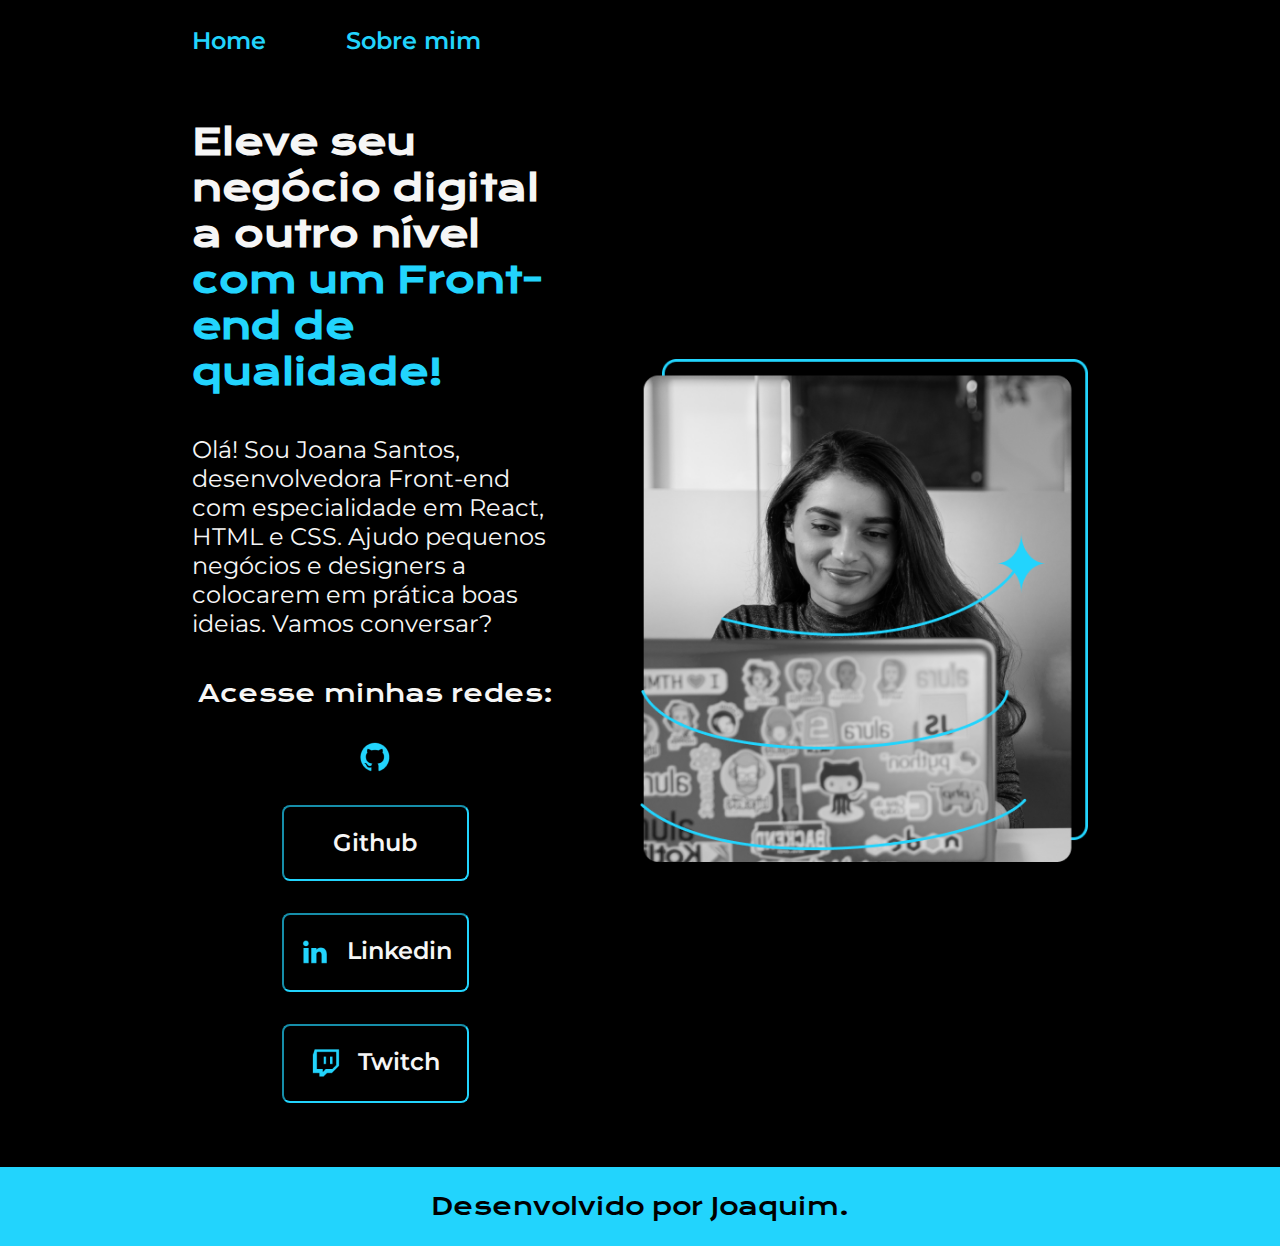
<file: index.html>
<!DOCTYPE html>
<html lang="pt-br">
<head>
    <meta charset="UTF-8">
    <meta http-equiv="X-UA-Compatible" content="IE=edge">
    <meta name="viewport" content="width=device-width, initial-scale=1.0">
    <title>Portifolio</title>
    <link rel="stylesheet" href="styles/style.css">
</head>
<body>
    <header class="cabecalho">
        <nav class="cabecalho__menu">
            <a class="cabecalho__menu__link" href="index.html">Home</a>
            <a class="cabecalho__menu__link" href="about.html">Sobre mim</a>
        </nav>
    </header>
    
    <main class="apresentacao">
        <section class="apresentacao__conteudo">
            <h1 class="apresentacao__conteudo__titulo">Eleve seu negócio digital a outro nível <strong class="titulo-destaque">com um Front-end de qualidade!</strong></h1>
            <p class="apresentacao__conteudo__texto">Olá! Sou Joana Santos, desenvolvedora Front-end com especialidade em React, HTML e CSS. Ajudo pequenos negócios e designers a colocarem em prática boas ideias. Vamos conversar?</p>
            <div class="apresentacao__links">
                <h2 class="apresentacao__links__subtitulo">Acesse minhas redes:</h2>
                <img src="./assets/github.png" alt="Logo Github">
                <a class="apresentacao__links__navegacao" href="">
                    Github
                </a>
                <a class="apresentacao__links__navegacao" href="">
                    <img src="./assets/linkedin.png" alt="Logo Linkedin">
                    Linkedin
                </a>
                <a class="apresentacao__links__navegacao" href="">
                    <img src="./assets/twitch.png" alt="Logo Twitch">
                    Twitch
                </a>
            </div>
        </section>
        <img class="apresentacao__imagem" src="./assets/foto-perfil.png" alt="Foto do Perfil">
    </main>

    <footer class="rodape">
        <p>Desenvolvido por Joaquim.</p>
    </footer>
</body>
</html>
</file>
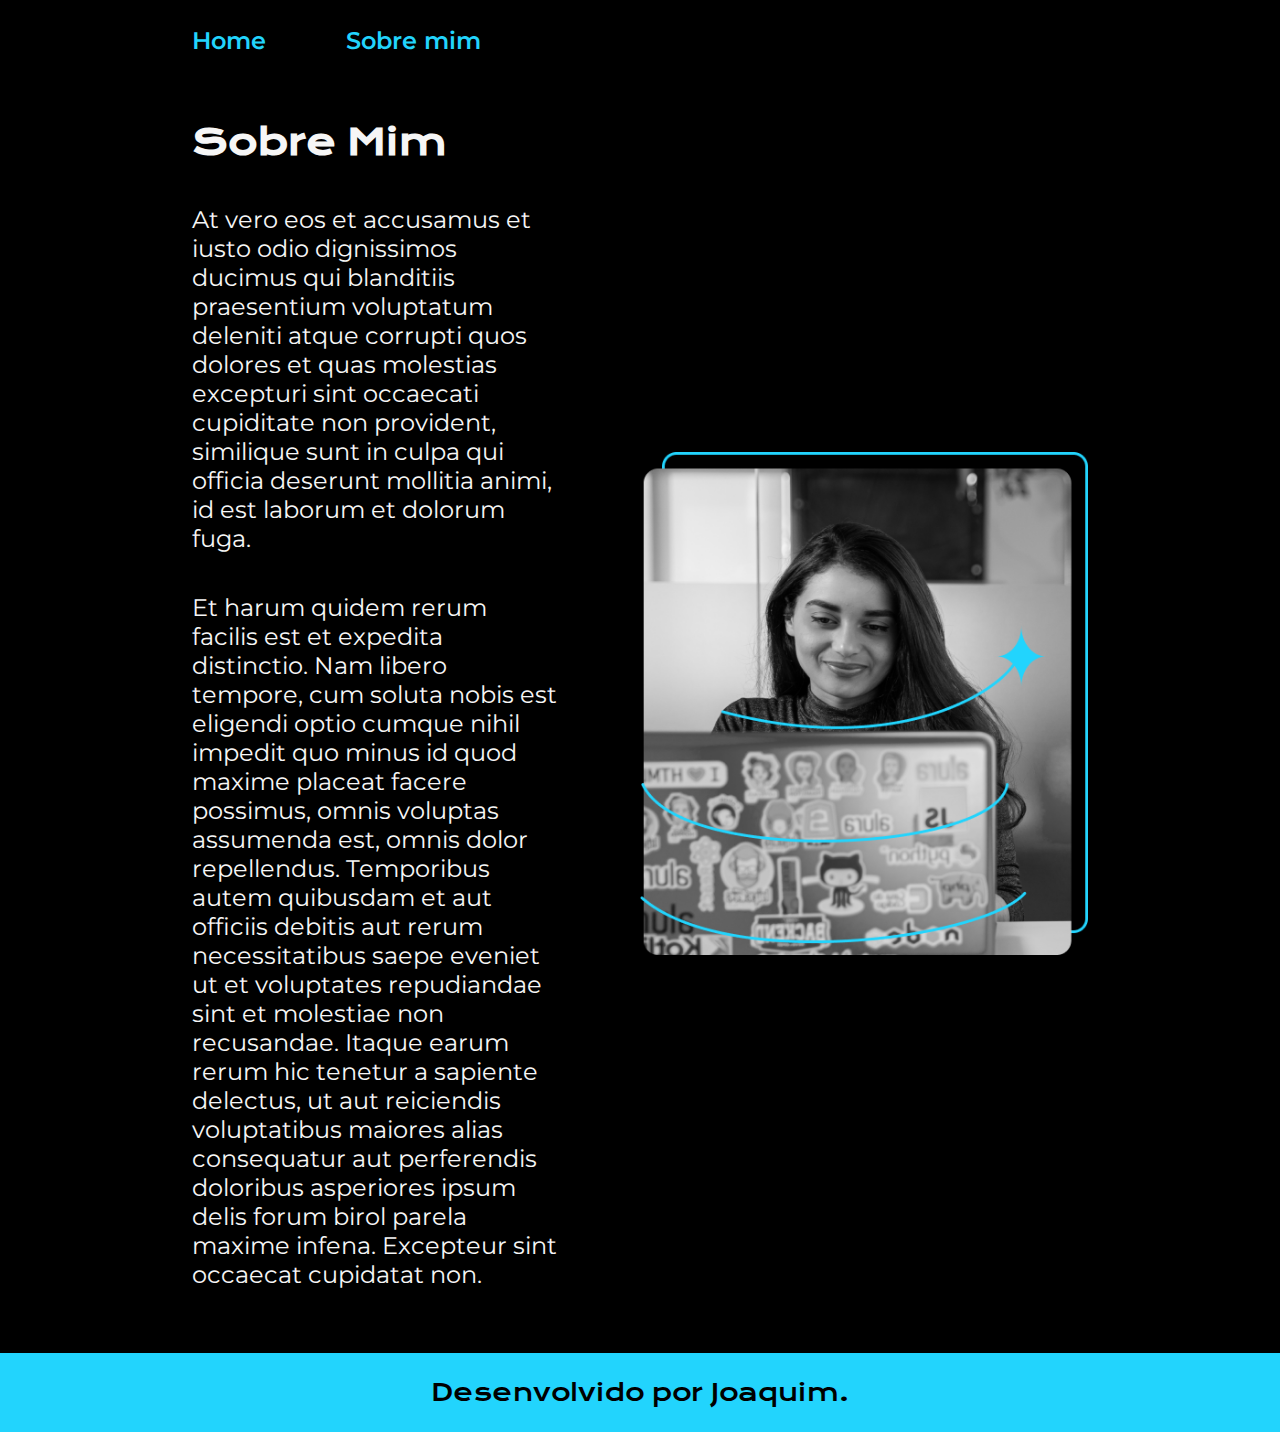
<file: about.html>
<!DOCTYPE html>
<html lang="pt-br">
<head>
    <meta charset="UTF-8">
    <meta http-equiv="X-UA-Compatible" content="IE=edge">
    <meta name="viewport" content="width=device-width, initial-scale=1.0">
    <title>Sobre mim</title>
    <link rel="stylesheet" href="styles/style.css">
</head>
<body>
    <header class="cabecalho">
        <nav class="cabecalho__menu">
            <a class="cabecalho__menu__link" href="index.html">Home</a>
            <a class="cabecalho__menu__link" href="about.html">Sobre mim</a>
        </nav>
    </header>

    <main class="apresentacao">
        <section class="apresentacao__conteudo">
            <h1 class="apresentacao__conteudo__titulo">Sobre Mim</h1>
            <p class="apresentacao__conteudo__texto">At vero eos et accusamus et iusto odio dignissimos ducimus qui blanditiis praesentium voluptatum deleniti atque corrupti quos dolores et quas molestias excepturi sint occaecati cupiditate non provident, similique sunt in culpa qui officia deserunt mollitia animi, id est laborum et dolorum fuga.</p>
            <p class="apresentacao__conteudo__texto">Et harum quidem rerum facilis est et expedita distinctio. Nam libero tempore, cum soluta nobis est eligendi optio cumque nihil impedit quo minus id quod maxime placeat facere possimus, omnis voluptas assumenda est, omnis dolor repellendus. Temporibus autem quibusdam et aut officiis debitis aut rerum necessitatibus saepe eveniet ut et voluptates repudiandae sint et molestiae non recusandae. Itaque earum rerum hic tenetur a sapiente delectus, ut aut reiciendis voluptatibus maiores alias consequatur aut perferendis doloribus asperiores ipsum delis forum birol parela maxime infena. Excepteur sint occaecat cupidatat non.</p>
        </section>
        <img class="apresentacao__imagem" src="./assets/foto-perfil.png" alt="Foto do Perfil">
    </main>

    <footer class="rodape">
        <p>Desenvolvido por Joaquim.</p>
    </footer>    
</body>
</html>
</file>
<file: styles/style.css>
@import url('https://fonts.googleapis.com/css2?family=Krona+One&family=Montserrat:wght@400;600&display=swap');

:root {
    --cor-primaria: #000000;
    --cor-secundaria: #f6f6f6;
    --cor-terciaria: #22d4fd;
    --cor-hover: #272727;

    --fonte-primaria: 'Krona One', sans-serif;
    --fonte-secundaria: 'Montserrat', 'sans-serif';
}

* {
    margin: 0;
    padding: 0;
}

body {
    box-sizing: border-box;
    background-color: var(--cor-primaria);
    color: var(--cor-secundaria);
}

.cabecalho {
    padding: 2% 0% 0% 15%;
}

.cabecalho__menu {
    display: flex;
    gap: 80px;
}

.cabecalho__menu__link {
    font-family: var(--fonte-secundaria);
    font-size: 1.5rem;
    font-weight: 600;
    text-decoration: none;
    color: var(--cor-terciaria);
}

.apresentacao {
    display: flex;
    align-items: center;
    justify-content: space-between;
    padding: 5% 15%;
    gap: 82px; 
}

.apresentacao__conteudo {
    width: 50%;
    display: flex;
    flex-direction: column;
    gap: 40px;
}

.apresentacao__conteudo__titulo {
    font-size: 2.25rem;
    font-family: var(--fonte-primaria)
}

.titulo-destaque {
    color: var(--cor-terciaria);
}

.apresentacao__conteudo__texto {
    font-size: 1.5rem;
    font-family: var(--fonte-secundaria);
}

.apresentacao__links {
    display: flex;
    justify-content: space-between;
    flex-direction: column;
    align-items: center;
    gap: 32px;
}

.apresentacao__links__subtitulo {
    font-family: var(--fonte-primaria);
    font-weight: 400;
    font-size: 1.5rem;
}

.apresentacao__links__navegacao {
    display: flex;
    justify-content: center;
    gap: 16px;
    width: 50%;
    border: 2px inset var(--cor-terciaria);
    text-decoration: none;
    text-align: center;
    border-radius: 8px;
    font-size: 1.5rem;
    font-weight: 600;
    font-family: var(--fonte-secundaria);
    color: var(--cor-secundaria);
    padding: 21.5px 0;
}

.apresentacao__links__link:hover {
    background-color: var(--cor-hover);
    padding: 3%;
}

.apresentacao__imagem {
    width: 50%;
}

.rodape {
    padding: 24px;
    color: var(--cor-primaria);
    background-color: var(--cor-terciaria);
    text-align: center;
    font-family: var(--fonte-primaria);
    font-size: 1.5rem;
    font-weight: 400;
}

@media (max-width: 1200px) {

    .cabecalho {
        padding: 10%;
    }

    .cabecalho__menu {
        justify-content: center;
    }

    .apresentacao {
        flex-direction: column-reverse; 
        padding: 5%;
    }

    .apresentacao__conteudo {
        width: auto;
    }
}
</file>
